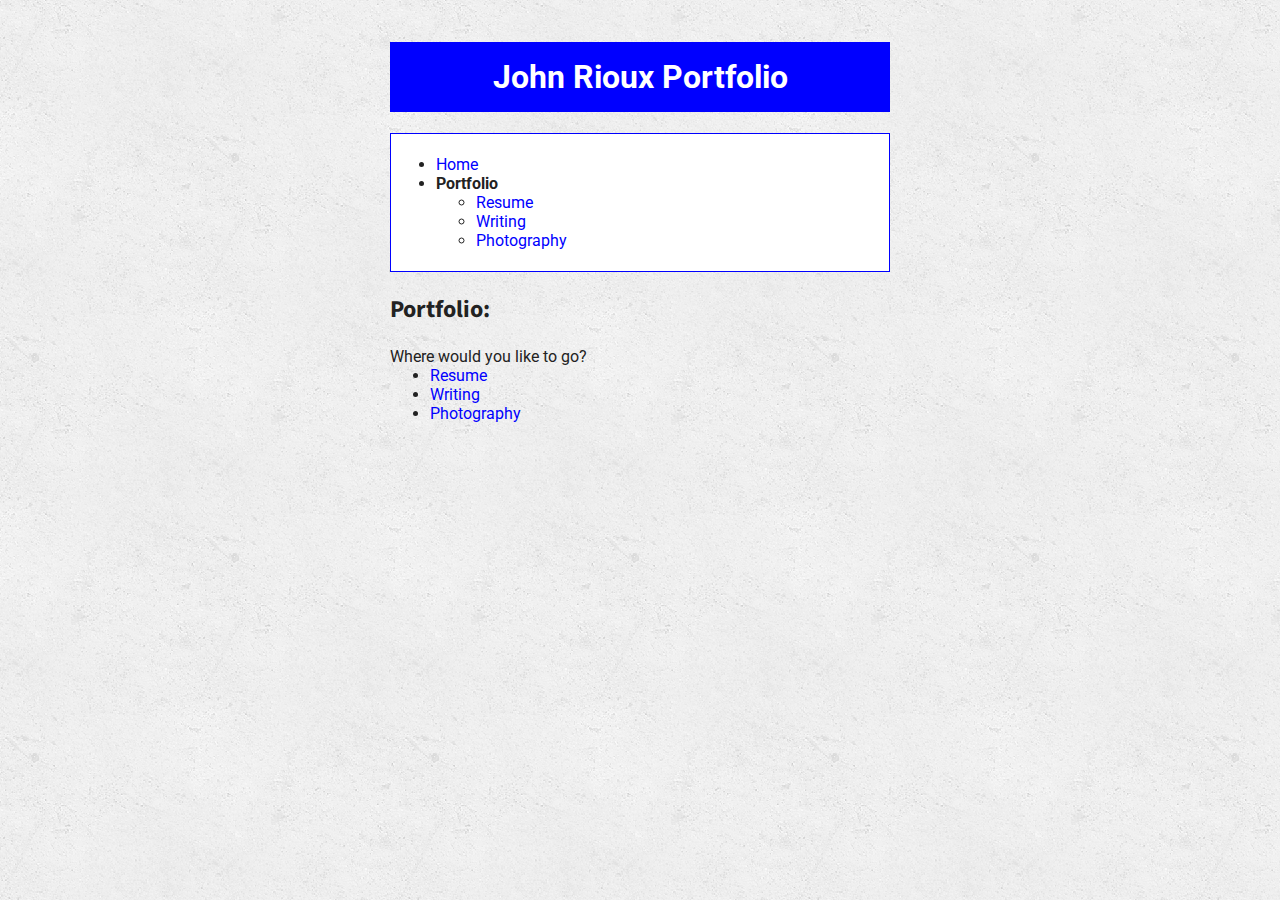
<file: portfolio/index.html>
<!DOCTYPE html>
<html>
  <head>
    <meta charset="UTF-8" />
    <meta name="viewport" content="width=device-width; initial-scale=1;" />
    <title>John Rioux | Portfolio</title>
    <link href="../css/style.css" media="screen" rel="stylesheet" />
    <link href="../css/mobile.css" media="screen" rel="stylesheet" />
  </head>

  <body>
    <div id="container" class="clearfix">
    <h1>John Rioux Portfolio</h1>

    <nav>
    <aside>
      <ul>
        <li><a href="../index.html">Home</a></li>
        <li><strong>Portfolio</strong>
          <ul>
            <li><a href="resume.html">Resume</a></li>
            <li><a href="writing.html">Writing</a></li>
            <li><a href="photography.html">Photography</a></li>
          </ul>
        </li>
      </ul>
    </aside>
    </nav>

    <main>
      <h2>Portfolio:</h2>

      <p>Where would you like to go?</p>

      <ul>
        <li><a href="resume.html">Resume</a></li>
        <li><a href="writing.html">Writing</a></li>
        <li><a href="photography.html">Photography</a></li>
      </ul>

    </main>
  </div>
  </body>
</html>
</file>
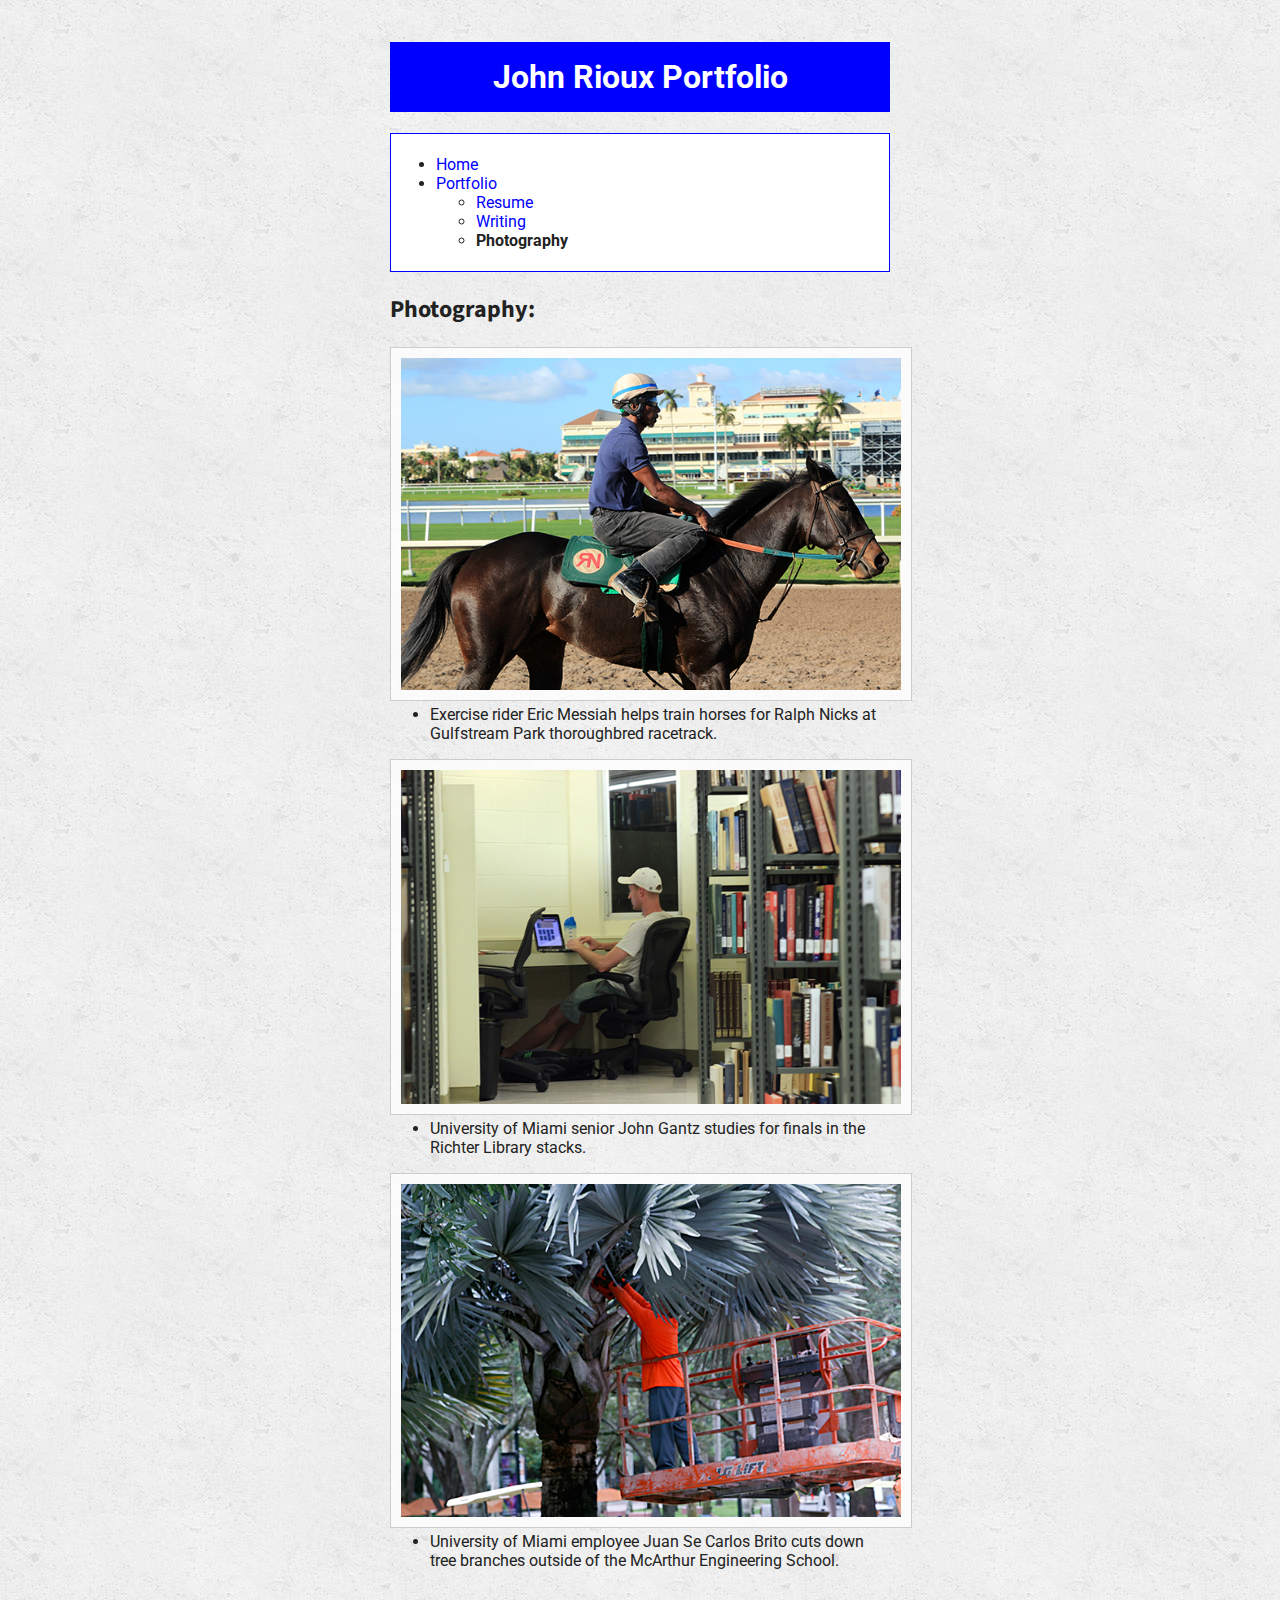
<file: portfolio/photography.html>
<!DOCTYPE html>
<html>
  <head>
    <meta charset="UTF-8" />
    <meta name="viewport" content="width=device-width; initial-scale=1;" />
    <title>John Rioux | Portfolio | Photography</title>
    <link href="../css/style.css" media="screen" rel="stylesheet" />
    <link href="../css/mobile.css" media="screen" rel="stylesheet" />
  </head>

  <body>
    <div id="container" class="clearfix">
    <h1>John Rioux Portfolio</h1>

    <nav>
    <aside>
      <ul>
        <li><a href="../index.html">Home</a></li>
        <li><a href="index.html">Portfolio</a>
          <ul>
            <li><a href="resume.html">Resume</a></li>
            <li><a href="writing.html">Writing</a></li>
            <li><strong>Photography</strong></li>
          </ul>
        </li>
      </ul>
    </aside>
    </nav>

    <main>
      <h2>Photography:</h2>

      <img src="../img/rioux_ps88.jpg" alt="Messiah"/>

    <ul>
      <li><p>Exercise rider Eric Messiah helps train horses for Ralph Nicks at Gulfstream Park thoroughbred racetrack.</p></li>
    </ul>

      <img src="../img/rioux_senseofplace.jpg" alt="Sense of Place"/>

    <ul>
      <li><p>University of Miami senior John Gantz studies for finals in the Richter Library stacks.</p></li>
    </ul>

      <img src="../img/rioux_portrait.jpg" alt="Portrait"/>

    <ul>
      <li><p>University of Miami employee Juan Se Carlos Brito cuts down tree branches outside of the McArthur Engineering School.</p></li>
    </ul>

    </main>
  </div>
  </body>
</html>
</file>
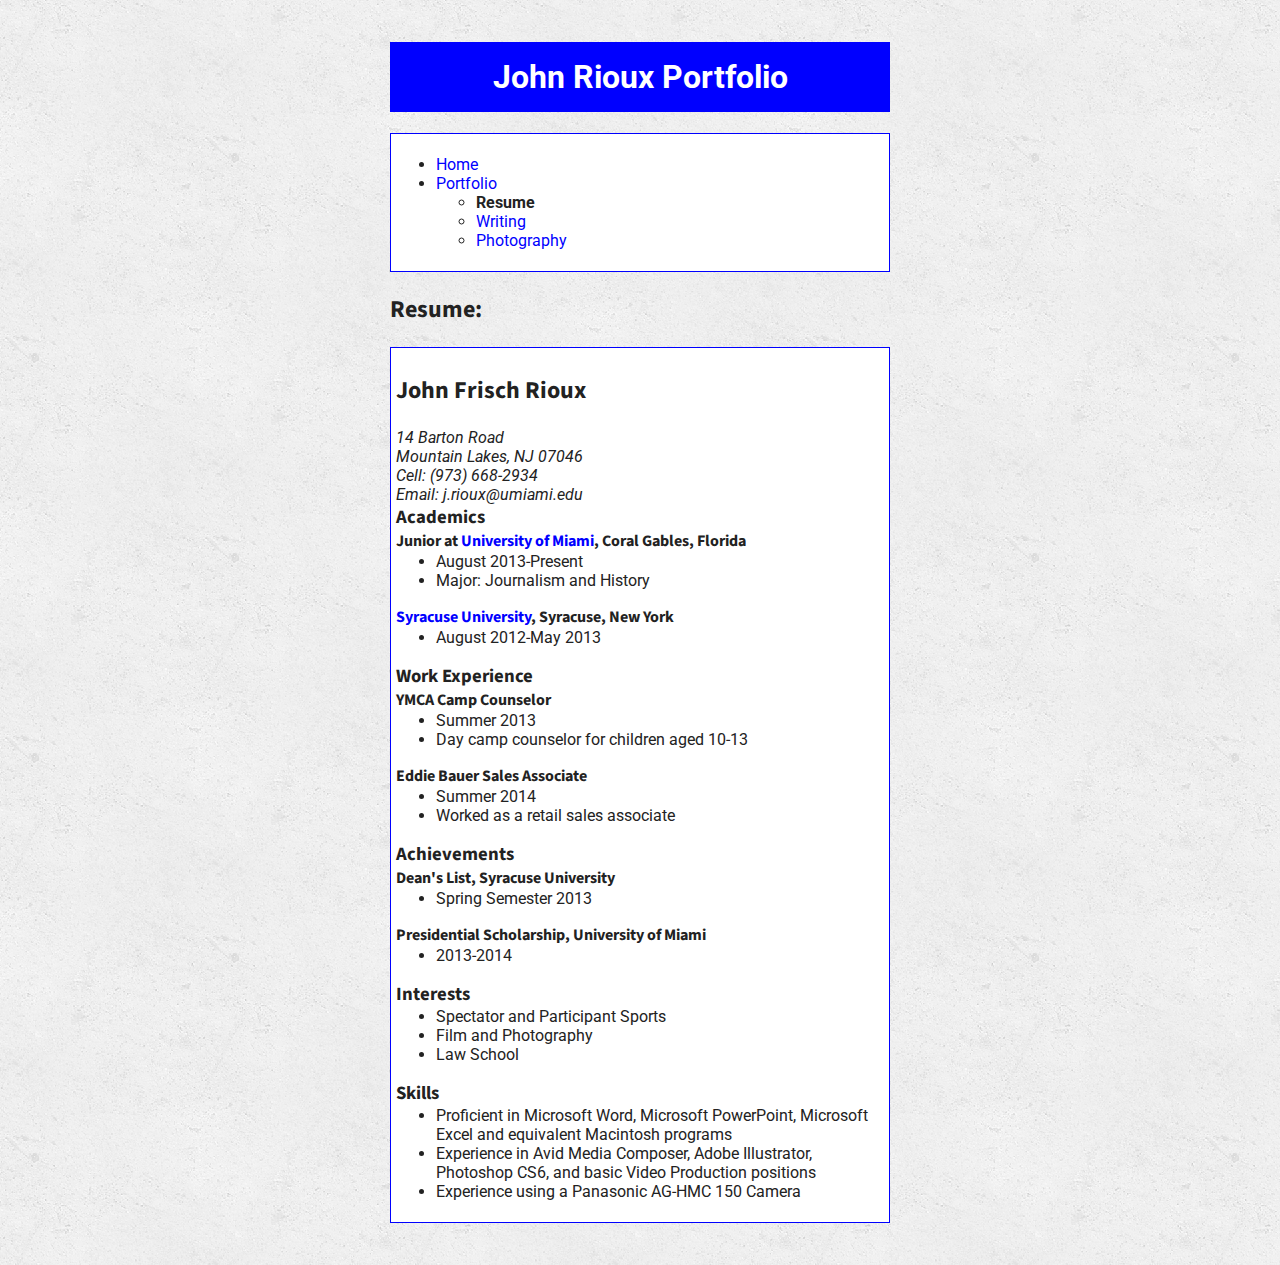
<file: portfolio/resume.html>
<!DOCTYPE html>
<html>
  <head>
    <meta charset="UTF-8" />
    <meta name="viewport" content="width=device-width; initial-scale=1;" />
    <title>John Rioux | Portfolio | Resume</title>
    <link href="../css/style.css" media="screen" rel="stylesheet" />
    <link href="../css/print.css" media="print" rel="stylesheet" />
    <link href="../css/mobile.css" media="screen" rel="stylesheet" />
  </head>

  <body>
    <div id="container" class="clearfix">
    <h1>John Rioux Portfolio</h1>

    <nav>
    <aside>
      <ul>
        <li><a href="../index.html">Home</a></li>
        <li><a href="index.html">Portfolio</a>
          <ul>
            <li><strong>Resume</strong></li>
            <li><a href="writing.html">Writing</a></li>
            <li><a href="photography.html">Photography</a></li>
          </ul>
        </li>
      </ul>
    </aside>
    </nav>

  <main>
    <h2>Resume:</h2>

    <aside>
    <h2>John Frisch Rioux</h2>
  <header>
    <address>
      14 Barton Road<br/>
      Mountain Lakes, NJ 07046<br/>
      Cell: (973) 668-2934<br/>
      Email: j.rioux@umiami.edu<br/>
    </address>
  </header>

    <section>
      <h3>Academics</h3>

      <article>
        <h4>Junior at <a href="http://www.miami.edu" id="um" title="University of Miami"> University of Miami</a>, Coral Gables, Florida</h4>
      <ul>
        <li>August 2013-Present</li>
        <li>Major: Journalism and History</li>
      </ul>
      </article>

      <article>
        <h4><a href="http://www.syracuse.edu" id="su" title="Syracuse University">Syracuse University</a>, Syracuse, New York</h4>
      <ul>
        <li>August 2012-May 2013</li>

      </ul>
      </article>
    </section>

    <section>
      <h3>Work Experience</h3>

      <article>
        <h4>YMCA Camp Counselor</h4>
      <ul>
        <li>Summer 2013</li>
        <li>Day camp counselor for children aged 10-13</li>
      </ul>
      </article>

      <article>
        <h4>Eddie Bauer Sales Associate</h4>
      <ul>
        <li>Summer 2014</li>
        <li>Worked as a retail sales associate</li>
      </ul>
      </article>
    </section>

    <section>
      <h3>Achievements</h3>

      <article>
        <h4>Dean's List, Syracuse University</h4>
      <ul>
        <li>Spring Semester 2013</li>
      </ul>
      </article>

      <article>
        <h4>Presidential Scholarship, University of Miami</h4>
      <ul>
        <li>2013-2014</li>
      </ul>
      </article>
    </section>

    <section>
      <h3>Interests</h3>

      <ul>
        <li>Spectator and Participant Sports</li>

        <li>Film and Photography</li>

        <li>Law School</li>
      </ul>
    </section>

    <section>
      <h3>Skills</h3>

      <ul>
        <li>Proficient in Microsoft Word, Microsoft PowerPoint, Microsoft Excel and equivalent Macintosh programs</li>
        <li>Experience in Avid Media Composer, Adobe Illustrator, Photoshop CS6, and basic Video Production positions</li>
        <li>Experience using a Panasonic AG-HMC 150 Camera</li>
      </ul>
    </section>

  </aside>

  </main>
  </div>
  </body>

</html>
</file>
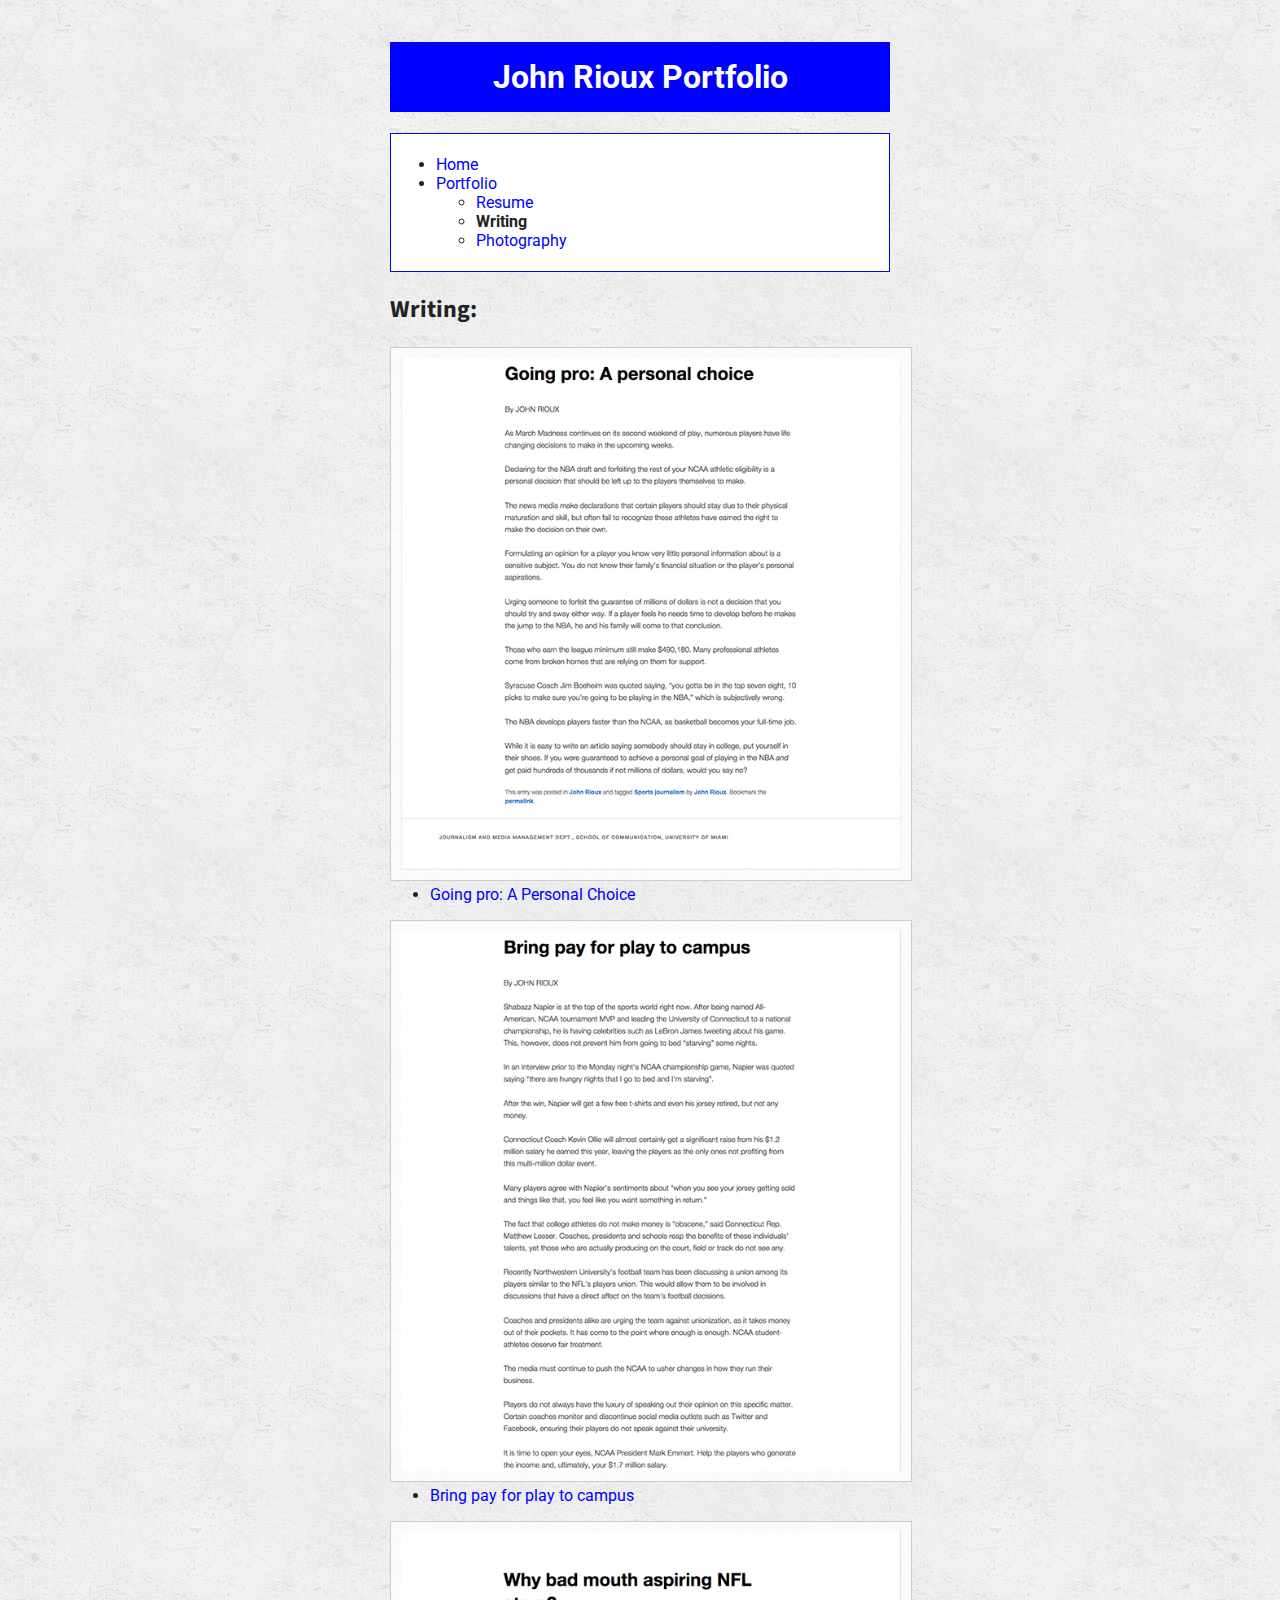
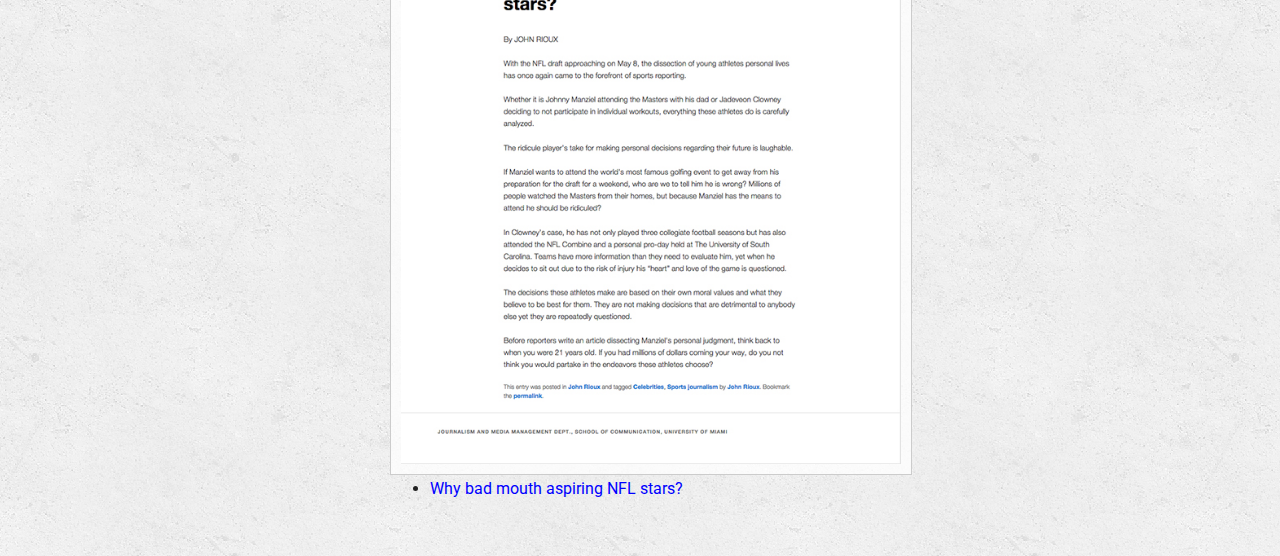
<file: portfolio/writing.html>
<!DOCTYPE html>
<html>
  <head>
    <meta charset="UTF-8" />
    <meta name="viewport" content="width=device-width; initial-scale=1;" />
    <title>John Rioux | Portfolio | Writing</title>
    <link href="../css/style.css" media="screen" rel="stylesheet" />
    <link href="../css/mobile.css" media="screen" rel="stylesheet" />
  </head>

  <body>
    <div id="container" class="clearfix">
    <h1>John Rioux Portfolio</h1>

    <nav>
    <aside>
      <ul>
        <li><a href="../index.html">Home</a></li>
        <li><a href="index.html">Portfolio</a>
          <ul>
            <li><a href="resume.html">Resume</a></li>
            <li><strong>Writing</strong></li>
            <li><a href="photography.html">Photography</a></li>
          </ul>
        </li>
      </ul>
    </aside>
    </nav>

    <main>

      <h2>Writing:</h2>

      <img src="../img/rioux_writing1.jpg" alt="Going Pro"/>
      <ul>
        <li><a href="http://students.com.miami.edu/reporting/why-bad-mouth-aspiring-nfl-stars/">Going pro: A Personal Choice</a></li>
      </ul>

      <img src="../img/rioux_writing2.jpg" alt="Pay for Play"/>
      <ul>
        <li><a href="http://students.com.miami.edu/reporting/bring-pay-for-play-to-campus/">Bring pay for play to campus</a></li>
      </ul>

      <img src="../img/rioux_writing3.jpg" alt="Aspiring NFL"/>

      <ul>
        <li><a href="http://students.com.miami.edu/reporting/why-bad-mouth-aspiring-nfl-stars/">Why bad mouth aspiring NFL stars?</a></li>
      </ul>

    </main>
  </div>
  </body>
</html>
</file>
<file: css/style.css>
@import url(http://fonts.googleapis.com/css?family=Roboto);

@import url(http://fonts.googleapis.com/css?family=Source+Sans+Pro);

body {
  background: url("../img/concrete_seamless.png");
  font-family: 'Roboto', sans-serif;
  font-size: 16px;
  color: #222;
  margin: 2em;
}

#container {
  margin: 0 auto;
  width: 500px;
  padding: 10px;
}

h1 {
  margin-top: 0;
  font-weight: 700;
  background: blue;
  padding: 0.5em;
  text-align: center;
  color: white;
}

aside {
  border: 1px solid blue;
  background: white;
  float: center;
  padding: 5px;
}

a {
  color: blue;
  text-decoration: none;
}

a:hover {
  color: red;
}

h2 ,h3, h4 {
  font-family: 'Source Sans Pro', sans-serif;
}

p {
  margin: 0;
}

h3 {
  margin: 0;
}

h4 {
  margin: 0;
}

li {
  margin: 0;
}

h4 + ul {
  margin-top: 0;
}

h3 + ul {
  margin-top: 0;
}

img {
  background: rgba(255,255,255,0.75);
  border: 1px solid #ccc;
  padding: 10px;
  width: 100%;
}

img + ul {
  margin-top: 0;
}

p + ul {
  margin-top: 0;
}
</file>
<file: css/mobile.css>
@media (max-width: 320px) {
  @import url(http://fonts.googleapis.com/css?family=Roboto);

  @import url(http://fonts.googleapis.com/css?family=Source+Sans+Pro);

  body {
    background: url("../img/concrete_seamless.png");
    font-family: 'Roboto', sans-serif;
    font-size: 120%;
    color: #222;
    margin: 1em;
  }

  #container {
    margin: 0 auto;
    width: 250px;
    padding: 5px;
  }

  h1 {
    margin-top: 0;
    font-weight: 900;
    background: blue;
    padding: 0.2em;
    text-align: center;
    color: white;
  }

  aside {
    border: 0.5px solid blue;
    background: white;
    float: center;
    padding: 2.5px;
  }

  a {
    color: blue;
    text-decoration: none;
  }

  h2 ,h3, h4 {
    font-family: 'Source Sans Pro', sans-serif;
  }

  p {
    margin: 0;
  }

  h3 {
    margin: 0;
  }

  h4 {
    margin: 0;
  }

  li {
    margin: 0;
  }

  h4 + ul {
    margin-top: 0;
  }

  h3 + ul {
    margin-top: 0;
  }

  img {
    background: rgba(255,255,255,0.75);
    border: 0.5px solid #ccc;
    padding: 5px;
    width: 100%;
  }

  img + ul {
    margin-top: 0;
  }

  p + ul {
    margin-top: 0;
  }

}
</file>
<file: css/print.css>
* {
  color: black;
  background: transparent;
  font-size: 12 pt;
  font-family: serif;
}

@page {
  margin: 0.5in;
}

h1 {
  font-size: 24pt;
}

h2 {
  font-size: 16pt;
}

p {
  margin: 0;
}

h4 {
  margin: 0;
}

h3 {
  margin: 0;
}

li {
  margin: 0;
}

h4 + ul{
  margin-top: 0;
}

h3 + ul {
  margin-top: 0;
}

a {
  text-decoration: none;
}

a[href$=".html"] {
  diplay: inline;
}

a[href^="http://"]:after,
a[href^="https://"]:after {
  display: inline;
}
</file>
